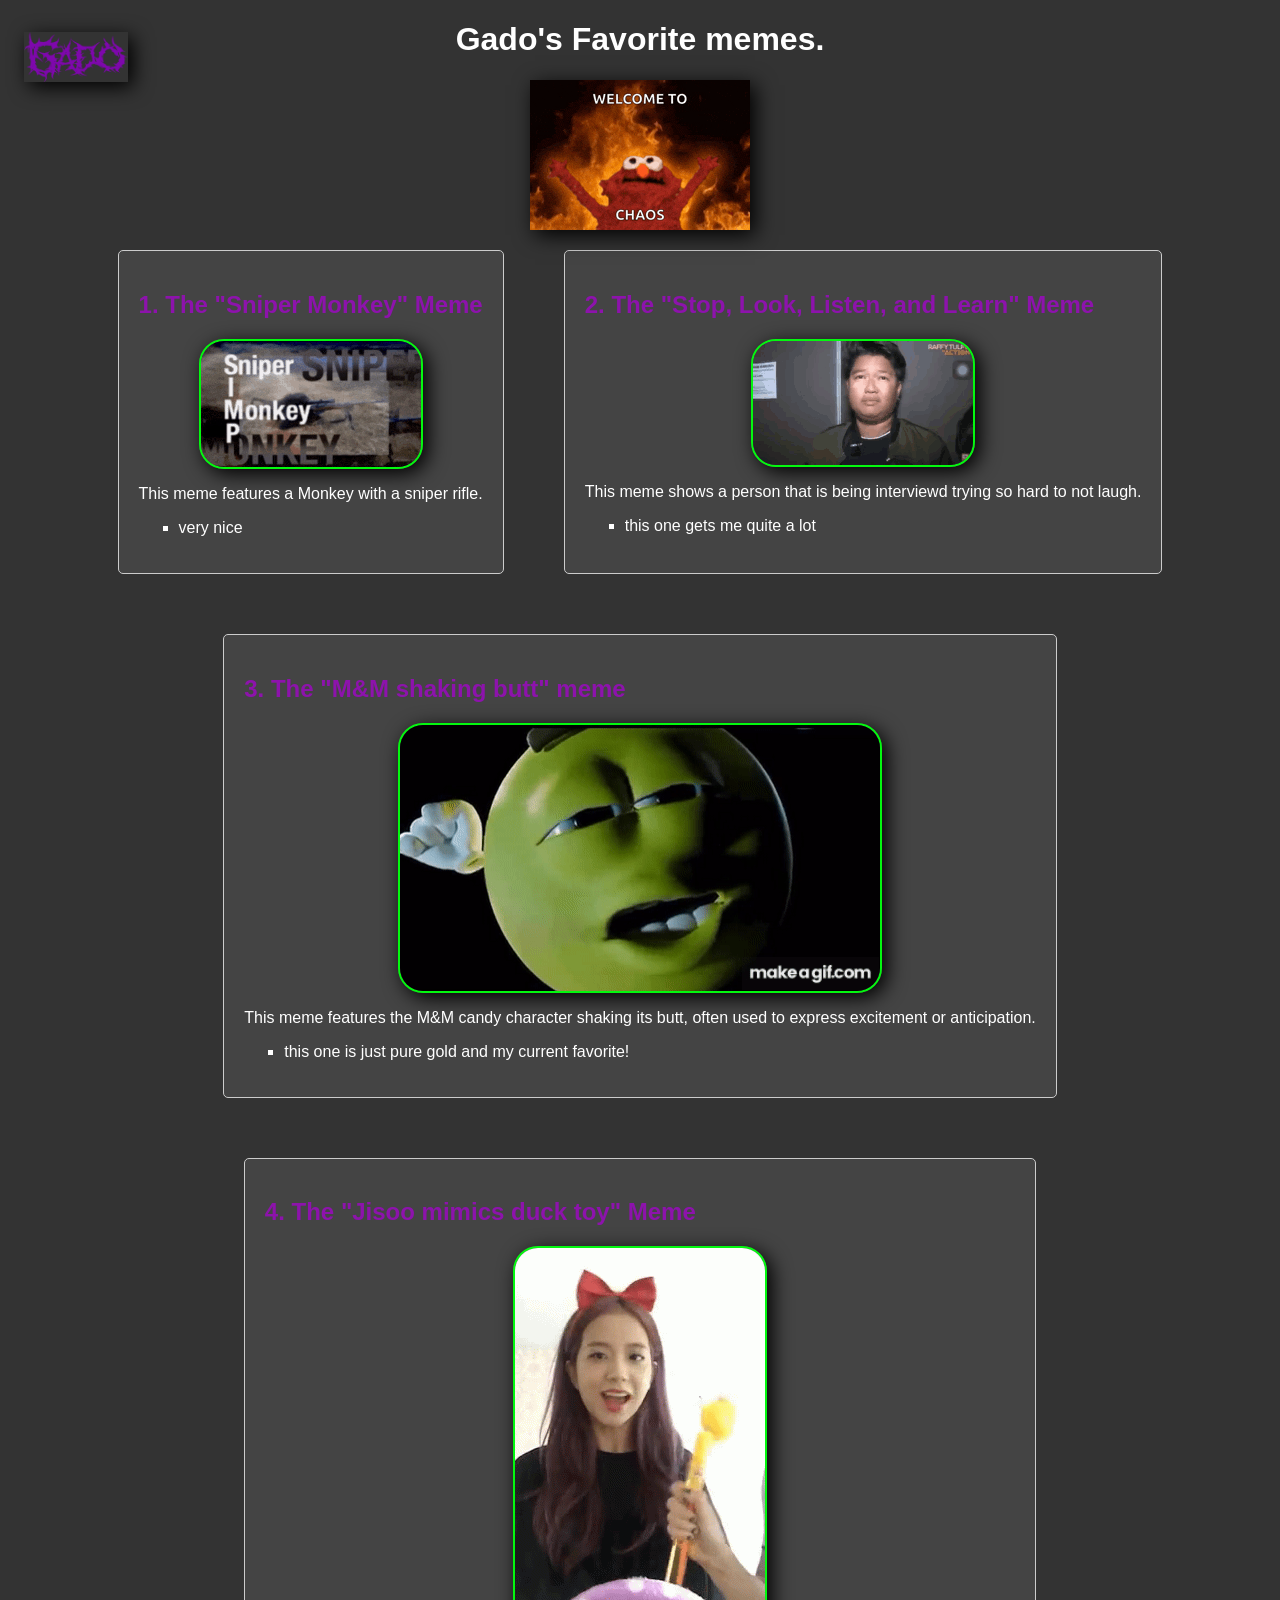
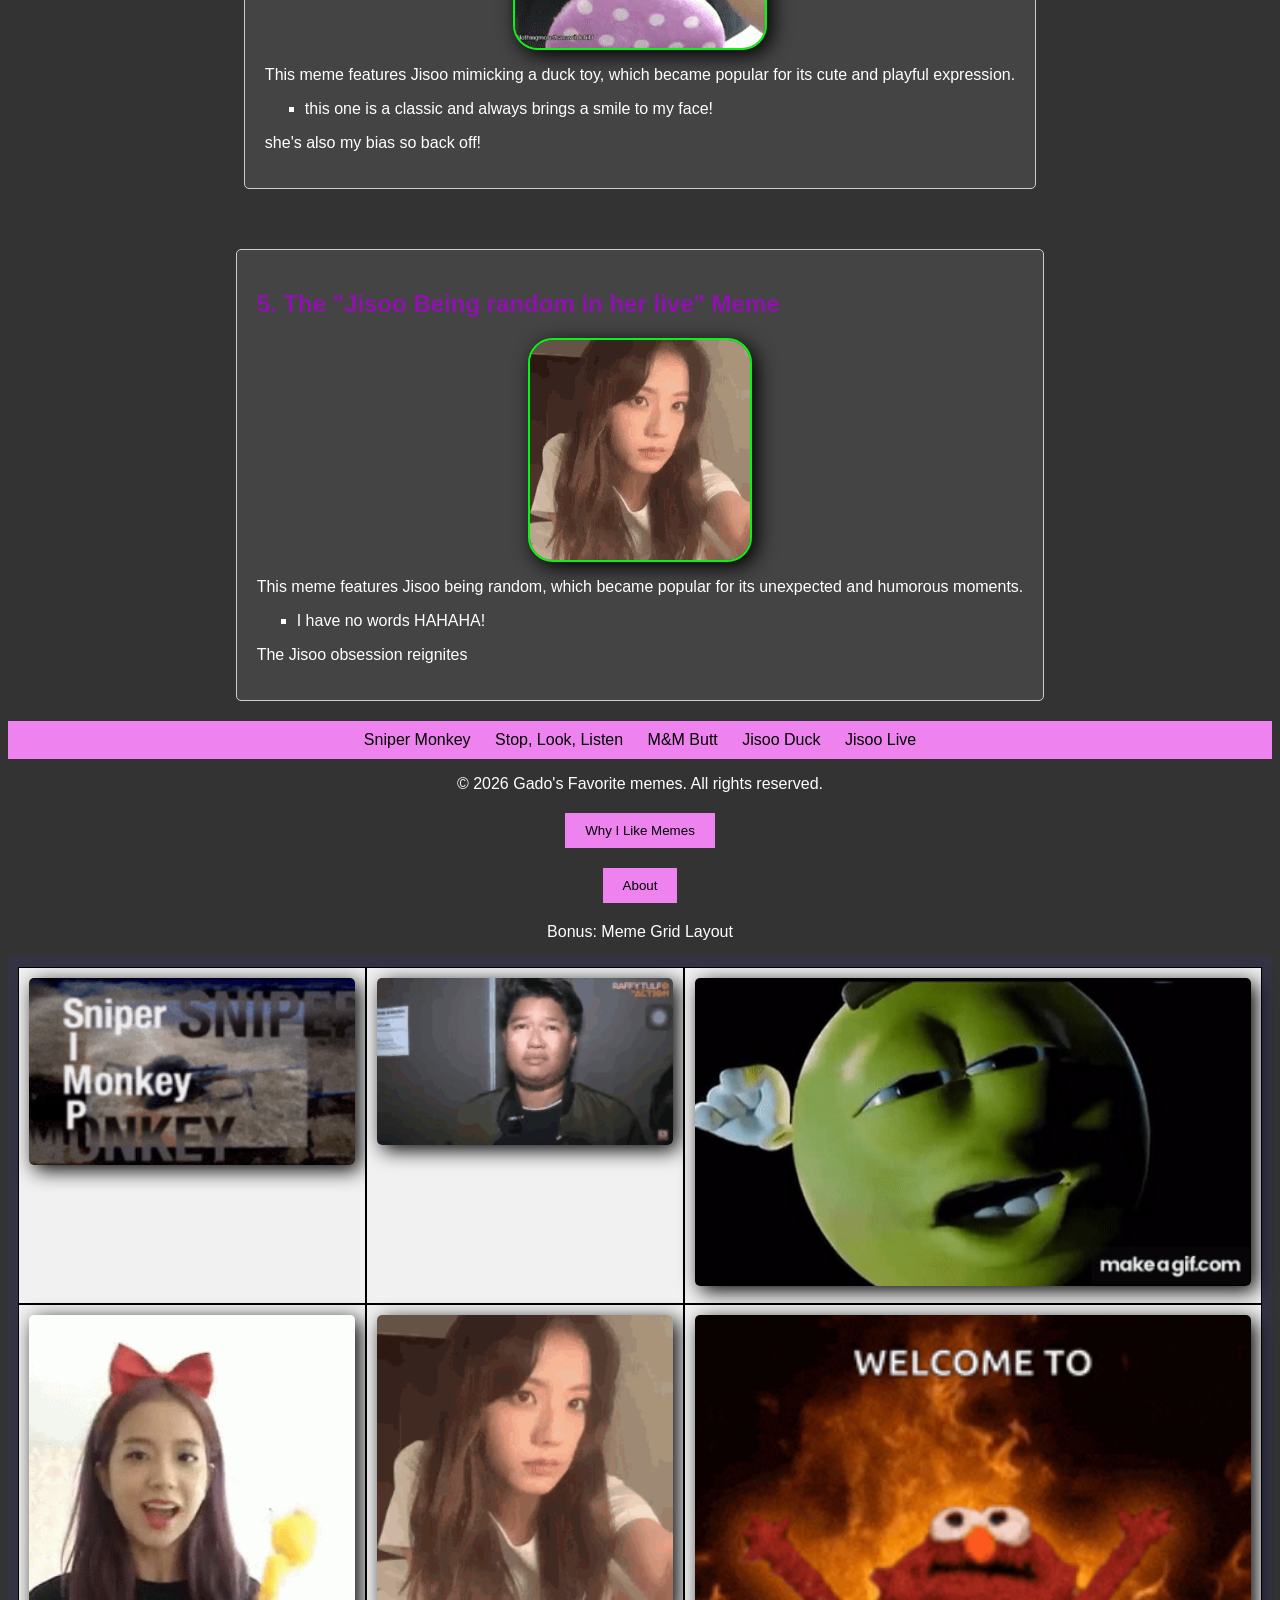
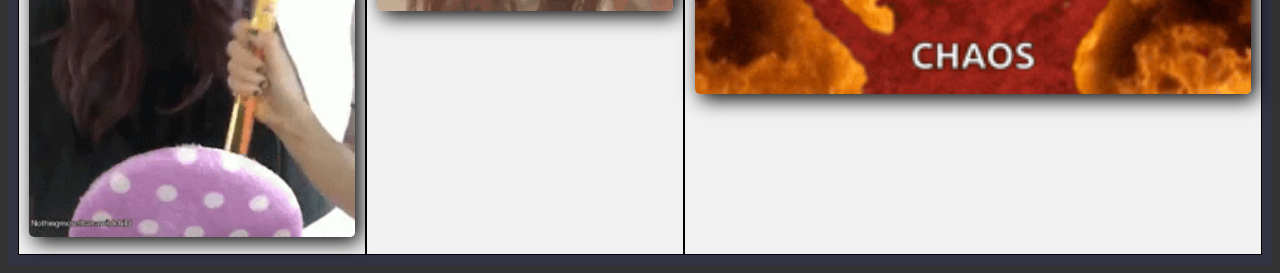
<file: index.html>
<!DOCTYPE html>
<html lang="en">
<head>
    <meta charset="UTF-8">
    <meta name="viewport" content="width=device-width, initial-scale=1.0">
    <title>Gado's Favorite memes.</title>
    <link rel="stylesheet" href="style.css">
</head>

<!-- internal css -->
<style>
.meme {
    margin: 20px;
    padding: 20px;
    border: 1px solid #ccc;
    border-radius: 5px;
    background-color: #444;
    justify-content: center;
}   

.container {
  display: grid;
  grid-template-columns: auto auto auto;
  background-color: #334;
  padding: 10px;
}
.container div {
  background-color: #f1f1f1;
  border: 1px solid black;
  padding: 10px;
  font-size: 30px;
  text-align: center;
}

</style>

<body style="background-color: #333;">
    <!-- Header -->
    <header style="position: relative;">
        <h1 style="text-align: center; color: white;">Gado's Favorite memes.</h1>
        <img src="./images/elmo-burning-welcome-to-chaos.gif" alt="Gado Meme" style="display: block; margin: 0 auto;">
          <!-- Top-left icon button -->
    <button onclick="window.location.href='./pages/myAccounts.html';" style="position: absolute; top: 10px; left: 10px; background-color: transparent; border: none; cursor: pointer;">
        <img src="./images/gado icon.png" alt="Gado Icon" style="height: 50px;">
    </button>
    </header>
    <div class="meme-container">
    <!-- Main Content -->
    <!-- Section 1-->
    <section class="meme" id="meme1">
        <article>
            <h2 style="color: white">1. The "Sniper Monkey" Meme</h2>
            <img src="./images/sniper-monkey.gif" alt="Sniper Monkey Meme" style="display:block; margin:auto;">
            <p style="color: white">This meme features a Monkey with a sniper rifle.</p>
            <ul>
                <li style="color: white">very nice</li>
            </ul>
        </article>
    </section>
    <!-- Section 2 -->
    <section class="meme" id="meme2">
        <article>
            <h2 style="color: white">2. The "Stop, Look, Listen, and Learn" Meme</h2>
            <img src="./images/tulfo-tombits.gif" alt="Stop, Look, Listen, and Learn Meme" style="display:block; margin:auto;">
            <p style="color: white">This meme shows a person that is being interviewd trying so hard to not laugh.</p>
            <ul>
                <li style="color: white">this one gets me quite a lot</li>
            </ul>
        </article>
    </section>
    <!-- Section 3 -->
    <section class="meme" id="meme3">
        <article>
            <h2 style="color: white">3. The "M&M shaking butt" meme</h2>
            <img src="./images/mnm-shaking-butt.gif" alt="M&M Shaking Butt Meme" style="display:block; margin:auto;">
            <p style="color: white">This meme features the M&M candy character shaking its butt, often used to express excitement or anticipation.</p>
            <ul>
                <li style="color: white">this one is just pure gold and my current favorite!</li>
            </ul>
        </article>
    </section>

    <!-- Section 4 -->
    <section class="meme" id="meme4">
        <article>
            <h2 style="color: white">4. The "Jisoo mimics duck toy" Meme</h2>
            <img src="./images/jisoo-duck.gif" alt="Jisoo mimics duck toy Meme" style="display:block; margin:auto;">
            <p style="color: white">This meme features Jisoo mimicking a duck toy, which became popular for its cute and playful expression.</p>
            <ul>
                <li style="color: white">this one is a classic and always brings a smile to my face!</li>
            </ul>
           <p style="color: white">she's also my bias so back off!</p>
        </article>
    </section>

    <!-- Section 5 -->
    <section class="meme" id="meme5">
        <article>
            <h2 style="color: white">5. The "Jisoo Being random in her live" Meme</h2>
            <img src="./images/jisoo-live.gif" alt="Jisoo Being random Meme" style="display:block; margin:auto;">
            <p style="color: white">This meme features Jisoo being random, which became popular for its unexpected and humorous moments.</p>
            <ul>
                <li style="color: white">I have no words HAHAHA!</li>
            </ul>
            <p style="color: white">The Jisoo obsession reignites</p>

        </article>
    </section>
        
    </div>
    <!-- Navigation and Footer -->
    <nav class="nav-bar" style="background-color: violet; padding: 10px; text-align: center;">
        <a href="#meme1" style="color: #000000; margin: 0 10px; text-decoration: none;">Sniper Monkey</a>
        <a href="#meme2" style="color: #000000; margin: 0 10px; text-decoration: none;">Stop, Look, Listen</a>
        <a href="#meme3" style="color: #000000; margin: 0 10px; text-decoration: none;">M&M Butt</a>
        <a href="#meme4" style="color: #000000; margin: 0 10px; text-decoration: none;">Jisoo Duck</a>
        <a href="#meme5" style="color: #000000; margin: 0 10px; text-decoration: none;">Jisoo Live</a>
    </nav>

    <footer>
        <p style="text-align: center; color: white;">&copy; 2026 Gado's Favorite memes. All rights reserved.</p>
    </footer>

    <button onclick="window.location.href='./pages/why-i-like-memes.html';" style="display: block; margin: 20px auto; padding: 10px 20px; background-color: violet; color: #000000; border: none; cursor: pointer;">Why I Like Memes</button>
    <button onclick="window.location.href='./pages/about.html';" style="display: block; margin: 20px auto; padding: 10px 20px; background-color: violet; color: #000000; border: none; cursor: pointer;">About</button>

    <p style="color:white; text-align:center;">Bonus: Meme Grid Layout</p>
    <div class="container">
        <div><img src="./images/sniper-monkey.gif" alt="Meme 1" style="width:100%; border-radius:5px;"></div>
        <div><img src="./images/tulfo-tombits.gif" alt="Meme 2" style="width:100%; border-radius:5px;"></div>
        <div><img src="./images/mnm-shaking-butt.gif" alt="Meme 3" style="width:100%; border-radius:5px;"></div>
        <div><img src="./images/jisoo-duck.gif" alt="Meme 4" style="width:100%; border-radius:5px;"></div>
        <div><img src="./images/jisoo-live.gif" alt="Meme 5" style="width:100%; border-radius:5px;"></div>
        <div><img src="./images/elmo-burning-welcome-to-chaos.gif" alt="Bonus Meme" style="width:100%; border-radius:5px;"></div>
    </div>

</body>
</html>
</file>
<file: style.css>
/*sample 1: changing the font family*/
body {
    font-family: Arial, Helvetica, sans-serif;
}

/*sample 2: changing the background color*/
body {
    background-color: #333;
}

/*sample 3: overriding inline css*/
.meme h2 {
    color: rgb(141, 19, 172) !important;
}

/*sample 4: padding and margin for the meme sections*/
.meme {
    padding: 20px;  
    margin: 20px;   
}

/*sample 5: border and boarder radius*/
.meme img {
    border: 2px solid rgba(0, 255, 13, 0.959);
    border-radius: 25px;     
}

/*sample 6: box shadow*/
img {
    box-shadow: 5px 5px 20px black;
}

/*sample 7: hover effect for the nevigation links*/
.nav-bar a:hover {
    background-color: white; 
    color: black;
}

/*sample 8: turning bullet list into squares*/
ul {
    list-style-type: square; /* makes bullet points squares instead of circles */
}

/*sample 9: adding button hover effect*/
button:hover {
    transform: scale(1.10);   
}

/*sample 10: flexbox for meme container*/
.meme-container {
    display: flex;             
    flex-wrap: wrap;           
    justify-content: center;   
    gap: 20px;                 
}
</file>
